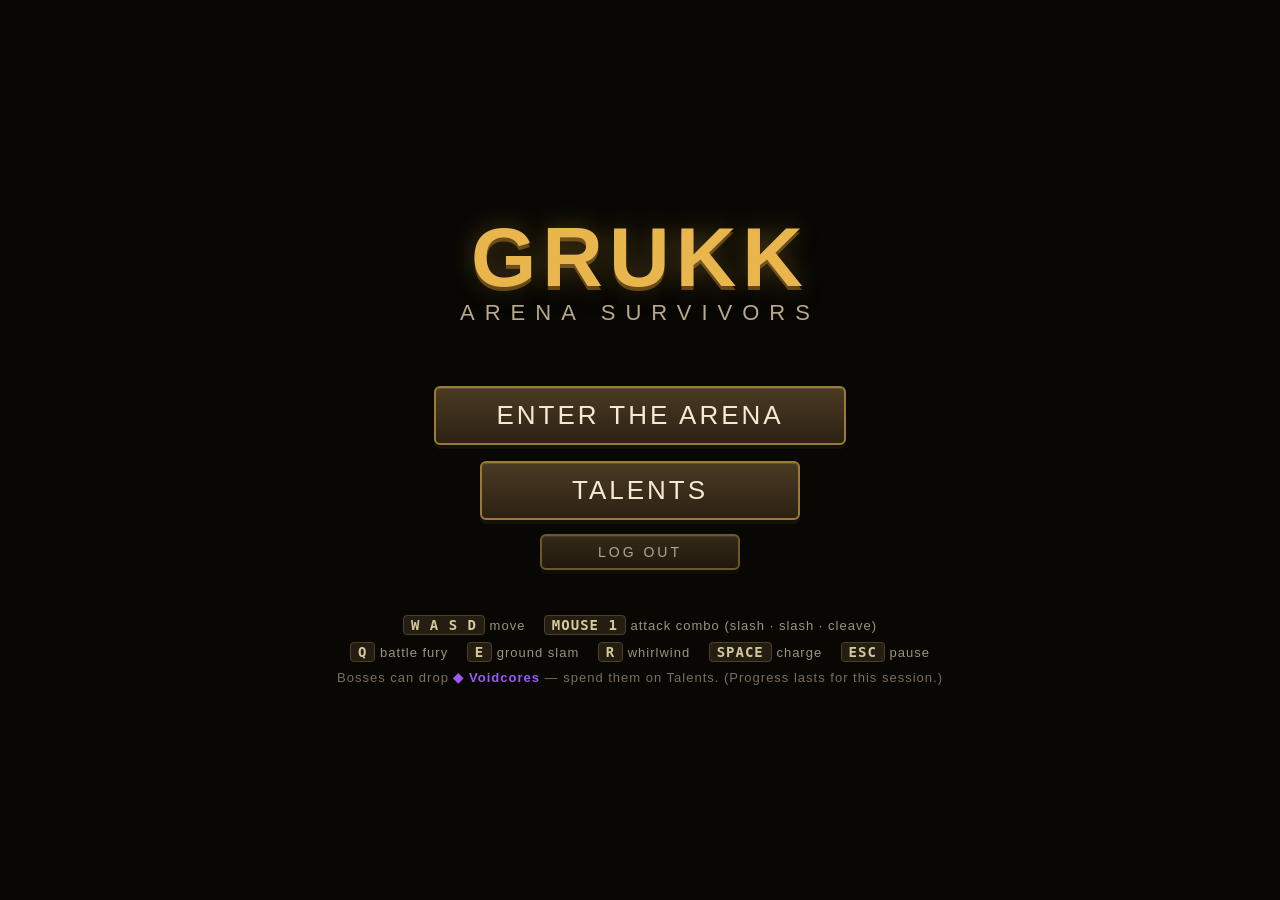
<file: index.html>
<!DOCTYPE html>
<html lang="en">
<head>
<meta charset="UTF-8">
<title>GRUKK — Arena Survivors</title>
<link rel="stylesheet" href="style.css?v=20260614-hpbar">
</head>
<body>
<canvas id="game"></canvas>

<div id="hud">
  <div id="topleft"><div id="wavebig"><span id="wavenum">WAVE 1</span><span id="wavetimer"></span></div><div class="sub" id="enemiesleft">ENEMIES 0</div><div class="sub" id="killcount">KILLS 0</div></div>
  <div id="bossbar"><div class="bname" id="bossname">VORGUL THE UNMAKER</div><div class="bar"><div class="fill" id="bossfill"></div></div></div>
  <div id="announce"></div>
  <div class="bars">
    <div id="lvltxt">LV 1</div>
    <div id="buffbar"></div>
    <div class="bar hp"><div class="fill" id="hpfill"></div><div class="txt" id="hptxt">100 / 100</div></div>
    <div class="bar xp"><div class="fill" id="xpfill"></div><div class="txt" id="xptxt"></div></div>
  </div>
  <div id="items"></div>
  <div id="statview"></div>
  <div id="abilities">
    <div class="ab ab-passive" id="abP" style="display:none">
      <svg viewBox="0 0 24 24" fill="none"><path d="M12 3c0 0-5 5-5 9a5 5 0 0010 0c0-4-5-9-5-9z" fill="#c840ff" stroke="#e8a0ff" stroke-width="1.2"/><path d="M12 10c0 0-2.5 2-2.5 4a2.5 2.5 0 005 0c0-2-2.5-4-2.5-4z" fill="#ff80ff"/></svg>
      <div class="pstack"></div>
      <div class="key">PSV</div>
    </div>
    <div class="ab" id="abQ"><svg viewBox="0 0 24 24" fill="none" stroke="#ff9a5c" stroke-width="2"><path d="M12 3v4M5 7l2.5 2.5M19 7l-2.5 2.5M12 9c-3 0-5 2.4-5 5.5C7 18 9 21 12 21s5-3 5-6.5C17 11.4 15 9 12 9z" fill="#ff6b35" stroke="#ffcf9a"/></svg><div class="cd"></div><div class="cdt"></div><div class="key">Q</div></div>
    <div class="ab" id="abE"><svg viewBox="0 0 24 24"><path d="M12 2L9 9H4l6 5-2.5 8L12 17l4.5 5L14 14l6-5h-5z" fill="#ffd75c" stroke="#fff0c0" stroke-width="1"/></svg><div class="cd"></div><div class="cdt"></div><div class="key">E</div></div>
    <div class="ab" id="abR"><svg viewBox="0 0 24 24" fill="none" stroke="#9adcff" stroke-width="2.2" stroke-linecap="round"><path d="M12 12m-8 0a8 8 0 1 1 16 0" /><path d="M20 12l2-3M20 12l-3-1.5"/><path d="M12 12m-4 0a4 4 0 1 0 8 0" stroke="#d8f1ff"/></svg><div class="cd"></div><div class="cdt"></div><div class="key">R</div></div>
    <div class="ab" id="abS"><svg viewBox="0 0 24 24" fill="none" stroke="#b8ffb0" stroke-width="2.4" stroke-linecap="round"><path d="M3 12h11M10 6l7 6-7 6" /><path d="M17 5l4 7-4 7" stroke="#e6ffe0"/></svg><div class="cd"></div><div class="cdt"></div><div class="key">SPACE</div></div>
  </div>
</div>

<div id="tooltip"></div>

<div id="devtools" aria-hidden="true">
  <div class="devtools-head">
    <div>
      <b>Dev Tools</b>
      <span>Admin cheats</span>
    </div>
    <button id="devClose" type="button">X</button>
  </div>
  <div class="devtools-row">
    <button id="devLevelUp" type="button">Level up</button>
    <button id="devFullHeal" type="button">Full heal</button>
  </div>
  <div class="devtools-row">
    <button id="devGodmode" type="button" class="toggle">Godmode: off</button>
    <button id="devClearMobs" type="button">Clear mobs</button>
  </div>
  <div class="devtools-row">
    <button id="devNextWave" type="button">Next wave</button>
  </div>
  <label class="devtools-slider">
    <span>Game speed <b id="devSpeedValue">1.0x</b></span>
    <input id="devSpeed" type="range" min="1" max="10" step="0.5" value="1">
  </label>
  <label class="devtools-slider">
    <span>Mob spawn rate <b id="devSpawnRateValue">1.0x</b></span>
    <input id="devSpawnRate" type="range" min="0.25" max="5" step="0.05" value="1">
  </label>
  <div class="devtools-hint">PageUp toggles this menu for admin.</div>
</div>

<div id="charselect" class="screen">
  <h2 class="charselect-title">CHOOSE YOUR CHAMPION</h2>
  <div id="charcards"></div>
  <div class="charselect-actions">
    <div class="btn" id="btnConfirmChar">CHOOSE MAP →</div>
    <div class="btn small" id="btnCharBack" style="opacity:0.65;margin-top:6px">BACK</div>
  </div>
</div>

<div id="mapselect" class="screen">
  <h2 class="mapselect-title">CHOOSE YOUR ARENA</h2>
  <div id="mapcards"></div>
  <div class="mapselect-actions">
    <div class="btn" id="btnMapStart">ENTER THE ARENA</div>
    <div class="btn small" id="btnMapBack" style="opacity:0.65;margin-top:6px">← BACK</div>
  </div>
</div>

<div id="loginscreen" class="screen show">
  <h1 class="title">GRUKK</h1>
  <div class="subtitle">ARENA SURVIVORS</div>
  <div class="login-box">
    <div class="login-tabs">
      <div class="ltab active" id="ltabLogin">LOGIN</div>
      <div class="ltab" id="ltabReg">REGISTER</div>
    </div>
    <div id="loginForm">
      <input type="text" id="loginUser" placeholder="Username" class="login-input" autocomplete="username">
      <input type="password" id="loginPass" placeholder="Password" class="login-input" autocomplete="current-password">
      <div class="btn" id="btnLogin">ENTER ARENA</div>
      <div class="login-err" id="loginErr"></div>
    </div>
    <div id="regForm" style="display:none">
      <input type="text" id="regUser" placeholder="Username" class="login-input" autocomplete="username">
      <input type="password" id="regPass" placeholder="Password" class="login-input" autocomplete="new-password">
      <div class="btn" id="btnReg">CREATE ACCOUNT</div>
      <div class="login-err" id="regErr"></div>
    </div>
  </div>
</div>

<div id="menu" class="screen">
  <h1 class="title">GRUKK</h1>
  <div class="subtitle">ARENA SURVIVORS</div>
  <div id="menuUser" style="font-family:Impact;font-size:20px;letter-spacing:3px;color:#e8b64c;text-shadow:0 0 12px rgba(232,182,76,.5);margin-bottom:14px"></div>
  <div class="btn" id="btnPlay">ENTER THE ARENA</div>
  <div class="btn" id="btnTalents">TALENTS</div>
  <div class="btn small" id="btnLogout" style="margin-top:6px;font-size:14px;opacity:0.7">LOG OUT</div>
  <div class="controls-box">
    <b>W A S D</b> move &nbsp;&nbsp; <b>MOUSE 1</b> attack combo (slash · slash · cleave)<br>
    <b>Q</b> battle fury &nbsp;&nbsp; <b>E</b> ground slam &nbsp;&nbsp; <b>R</b> whirlwind &nbsp;&nbsp; <b>SPACE</b> charge &nbsp;&nbsp; <b>ESC</b> pause<br>
    <span style="color:#7a6f5c">Bosses can drop <span class="voiddrop">◆ Voidcores</span> — spend them on Talents. (Progress lasts for this session.)</span>
  </div>
</div>

<div id="talents" class="screen">
  <div class="wrap">
    <h2>TALENTS</h2>
    <div class="cores" id="talentCores">◆ 0 VOIDCORES</div>
    <div class="hint">Defeat a boss: <b style="color:#cbb8ff">75%</b> chance to drop a Voidcore, then <b style="color:#cbb8ff">24%</b> chance for a second.</div>
    <div class="tgrid" id="tgrid"></div>
    <div class="talent-actions">
      <div class="btn small reset-talents" id="btnResetTalents">RESET TALENTS</div>
      <div class="talent-refund" id="talentRefund">Refund: 0 Voidcores</div>
    </div>
    <div class="btn small" id="btnTalentsBack">BACK</div>
  </div>
</div>

<div id="pause" class="screen">
  <h2>PAUSED</h2>
  <div id="pauseStats" class="run-stats-panel"></div>
  <div class="btn" id="btnResume">RESUME</div>
  <div class="btn" id="btnExit">EXIT TO MAIN MENU</div>
</div>

<div id="levelup" class="screen">
  <h2>LEVEL UP!</h2>
  <div style="color:#9d937e;letter-spacing:2px">CHOOSE A POWER</div>
  <div class="cardrow" id="cardrow"></div>
</div>

<div id="gameover" class="screen">
  <h2 style="color:#e8604c">YOU DIED</h2>
  <div class="stats" id="gostats"></div>
  <div id="gameoverRunStats" class="run-stats-panel"></div>
  <div class="btn" id="btnAgain">FIGHT AGAIN</div>
  <div class="btn" id="btnGoMenu">MAIN MENU</div>
</div>

<div id="victory" class="screen">
  <h2>ARENA CLEARED</h2>
  <div class="stats" id="vstats"></div>
  <div id="victoryRunStats" class="run-stats-panel"></div>
  <div class="btn" id="btnVictoryAgain">FIGHT AGAIN</div>
  <div class="btn" id="btnVictoryMenu">MAIN MENU</div>
</div>

<script defer src="src/maps.js"></script>
<script defer src="src/skeleton.js"></script>
<script defer src="src/stickman.js?v=20260614-onepunch"></script>
<script defer src="src/characters.js?v=20260614-boneshield-projectile"></script>
<script defer src="src/warlock.js?v=20260614-boneshield-projectile"></script>
<script defer src="src/events.js"></script>
<script defer src="src/main.js?v=20260614-fix2"></script>
<script defer src="src/run-logger.js"></script>
<script defer src="src/upgrades.js?v=20260614-boneshield-projectile"></script>
<script defer src="src/waves.js"></script>
<script defer src="src/enemies.js"></script>
<script defer src="src/player.js"></script>
<script defer src="src/rendering-arena.js"></script>
<script defer src="src/rendering.js?v=20260614-hpbar"></script>
<script defer src="src/auth.js"></script>
</body>
</html>
</file>
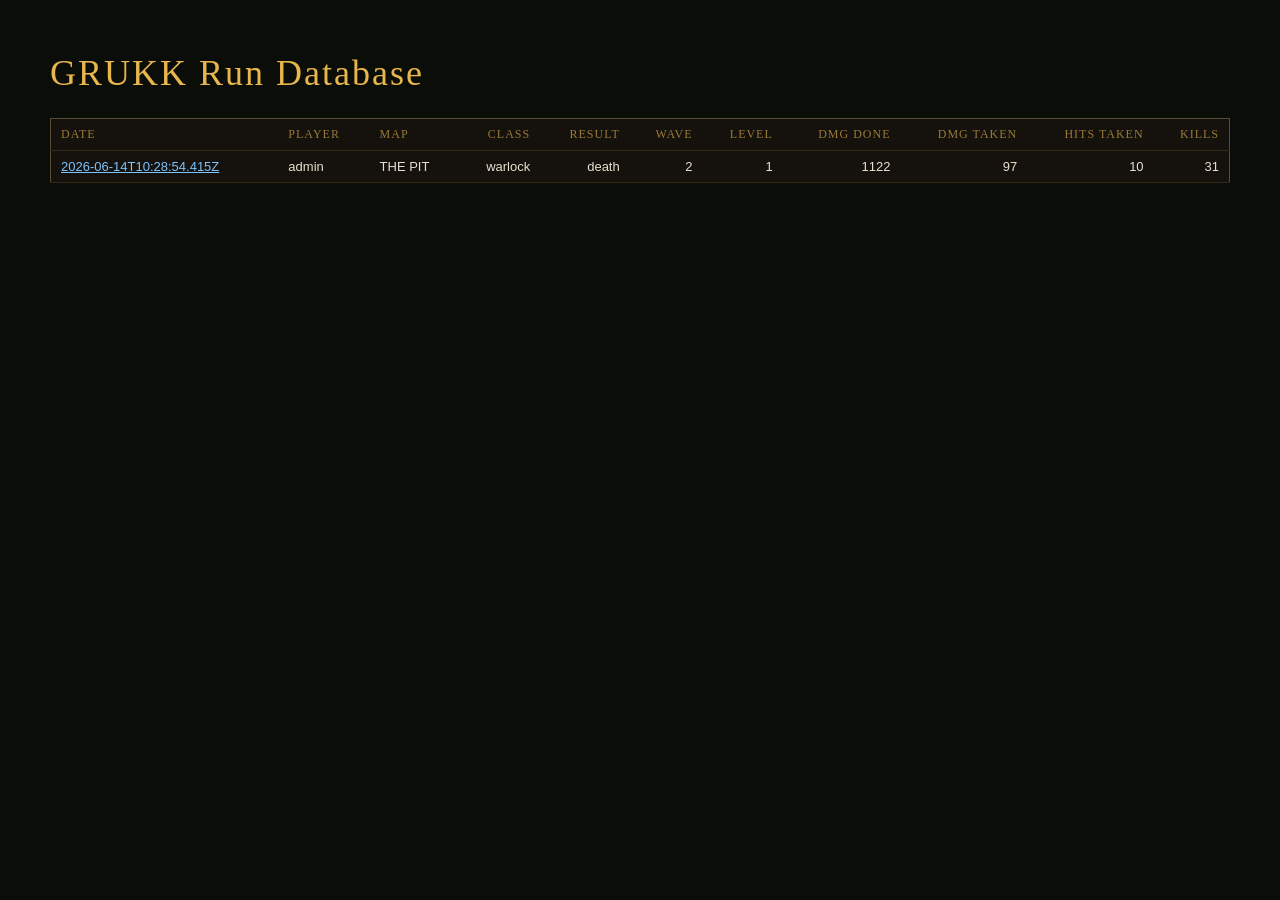
<file: run-database/index.html>
<!doctype html><html><head><meta charset="utf-8"><title>GRUKK Run Database</title><style>
body{margin:0;background:#0b0d08;color:#e8e0d0;font-family:Verdana,Arial,sans-serif}main{max-width:1180px;margin:0 auto;padding:28px}h1{font:36px Impact,Arial Black;color:#e8b64c;letter-spacing:2px}table{width:100%;border-collapse:collapse;background:#15110c;border:1px solid #5a4d33}th,td{padding:8px 10px;border-bottom:1px solid #342919;text-align:right;font-size:13px}th:first-child,td:first-child,th:nth-child(2),td:nth-child(2),th:nth-child(3),td:nth-child(3){text-align:left}th{color:#9a7a36;text-transform:uppercase;font:12px Impact,Arial Black;letter-spacing:1px}a{color:#7cc4ff}</style></head><body><main><h1>GRUKK Run Database</h1><table><thead><tr><th>Date</th><th>Player</th><th>Map</th><th>Class</th><th>Result</th><th>Wave</th><th>Level</th><th>Dmg Done</th><th>Dmg Taken</th><th>Hits Taken</th><th>Kills</th></tr></thead><tbody><tr><td><a href="admin/pit/2026-06-14_10-28-54_wave-2_death/overview.html">2026-06-14T10:28:54.415Z</a></td><td>admin</td><td>THE PIT</td><td>warlock</td><td>death</td><td>2</td><td>1</td><td>1122</td><td>97</td><td>10</td><td>31</td></tr></tbody></table></main></body></html>
</file>
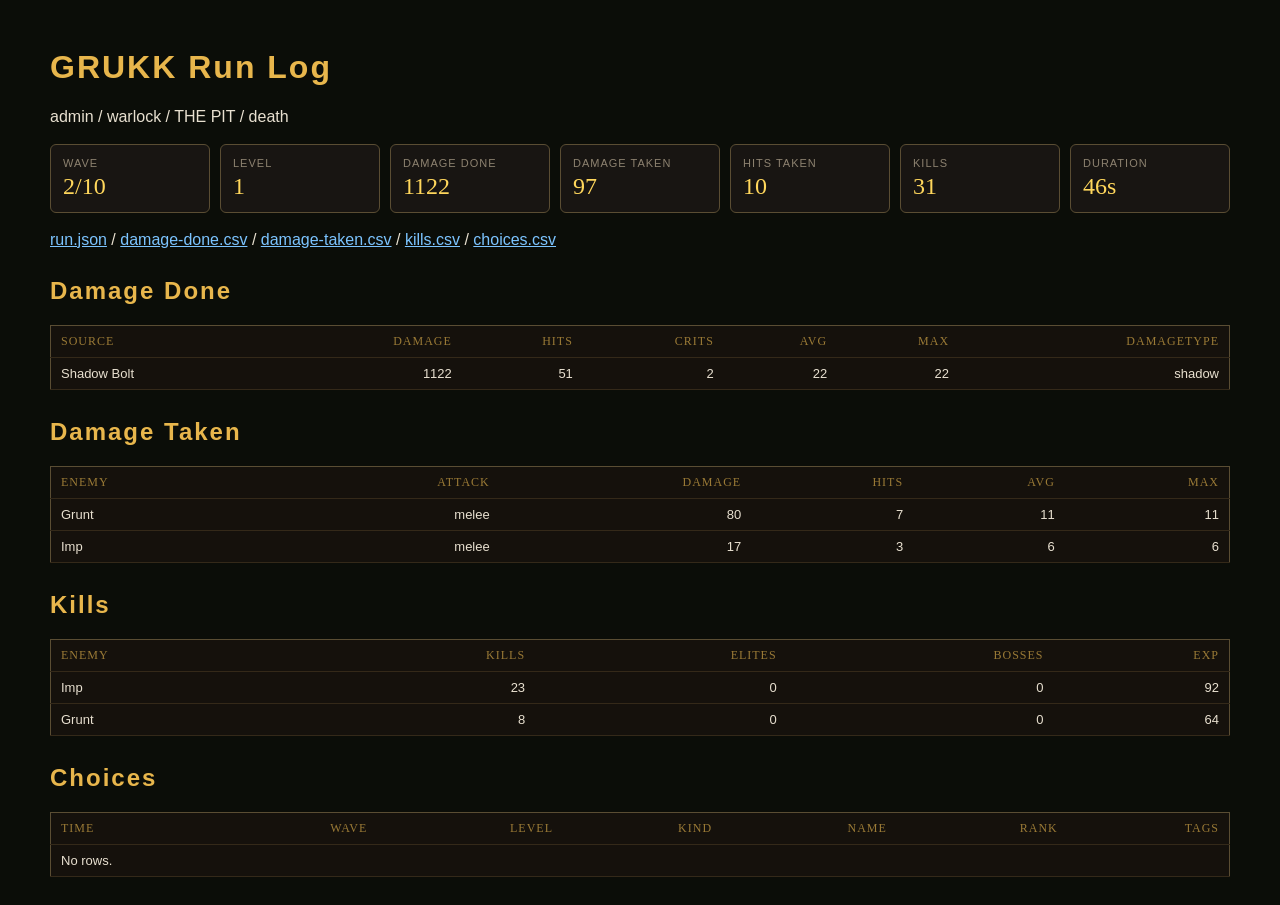
<file: run-database/admin/pit/2026-06-14_10-28-54_wave-2_death/overview.html>
<!doctype html>
<html lang="en">
<head>
<meta charset="utf-8">
<title>GRUKK Run 2026-06-14T10-28-08-596Z-ds1pp9</title>
<style>
body{margin:0;background:#0b0d08;color:#e8e0d0;font-family:Verdana,Arial,sans-serif}
main{max-width:1180px;margin:0 auto;padding:28px}
h1,h2{font-family:Impact,Arial Black,sans-serif;letter-spacing:2px;color:#e8b64c}
.kpis{display:grid;grid-template-columns:repeat(7,1fr);gap:10px;margin:18px 0}
.kpis div{background:#181512;border:1px solid #5a4d33;border-radius:6px;padding:12px}
.kpis span{display:block;color:#8d8270;font-size:11px;text-transform:uppercase;letter-spacing:1px}
.kpis b{display:block;color:#ffd75c;font:24px Impact,Arial Black;margin-top:4px}
section{margin-top:28px}
table{width:100%;border-collapse:collapse;background:#15110c;border:1px solid #5a4d33}
th,td{padding:8px 10px;border-bottom:1px solid #342919;text-align:right;font-size:13px}
th:first-child,td:first-child{text-align:left}
th{color:#9a7a36;text-transform:uppercase;font:12px Impact,Arial Black;letter-spacing:1px}
a{color:#7cc4ff}
@media(max-width:900px){.kpis{grid-template-columns:repeat(2,1fr)}}
</style>
</head>
<body>
<main>
<h1>GRUKK Run Log</h1>
<p>admin / warlock / THE PIT / death</p>
<div class="kpis">
<div><span>Wave</span><b>2/10</b></div>
<div><span>Level</span><b>1</b></div>
<div><span>Damage Done</span><b>1122</b></div>
<div><span>Damage Taken</span><b>97</b></div>
<div><span>Hits Taken</span><b>10</b></div>
<div><span>Kills</span><b>31</b></div>
<div><span>Duration</span><b>46s</b></div>
</div>
<p><a href="run.json">run.json</a> / <a href="damage-done.csv">damage-done.csv</a> / <a href="damage-taken.csv">damage-taken.csv</a> / <a href="kills.csv">kills.csv</a> / <a href="choices.csv">choices.csv</a></p>
<section><h2>Damage Done</h2><table><thead><tr><th>source</th><th>damage</th><th>hits</th><th>crits</th><th>avg</th><th>max</th><th>damageType</th></tr></thead><tbody><tr><td>Shadow Bolt</td><td>1122</td><td>51</td><td>2</td><td>22</td><td>22</td><td>shadow</td></tr></tbody></table></section>
<section><h2>Damage Taken</h2><table><thead><tr><th>enemy</th><th>attack</th><th>damage</th><th>hits</th><th>avg</th><th>max</th></tr></thead><tbody><tr><td>Grunt</td><td>melee</td><td>80</td><td>7</td><td>11</td><td>11</td></tr><tr><td>Imp</td><td>melee</td><td>17</td><td>3</td><td>6</td><td>6</td></tr></tbody></table></section>
<section><h2>Kills</h2><table><thead><tr><th>enemy</th><th>kills</th><th>elites</th><th>bosses</th><th>exp</th></tr></thead><tbody><tr><td>Imp</td><td>23</td><td>0</td><td>0</td><td>92</td></tr><tr><td>Grunt</td><td>8</td><td>0</td><td>0</td><td>64</td></tr></tbody></table></section>
<section><h2>Choices</h2><table><thead><tr><th>time</th><th>wave</th><th>level</th><th>kind</th><th>name</th><th>rank</th><th>tags</th></tr></thead><tbody><tr><td colspan="7">No rows.</td></tr></tbody></table></section>
</main>
</body>
</html>
</file>
<file: style.css>
:root{
    --gold:#e8b64c; --gold-dim:#9a7a36; --blood:#c0392b; --void:#9b59f5;
    --stone:#2a2724; --panel:#181512ee; --exp:#5ab4ff;
  }
  *{margin:0;padding:0;box-sizing:border-box;user-select:none;-webkit-user-select:none}
  html,body{width:100%;height:100%;overflow:hidden;background:#0b0d08;font-family:Verdana,Geneva,sans-serif;color:#e8e0d0}
  canvas{display:block;position:absolute;inset:0;cursor:crosshair}
  .screen{position:absolute;inset:0;display:none;align-items:center;justify-content:center;flex-direction:column;z-index:20;background:rgba(8,7,5,.78);backdrop-filter:blur(3px)}
  .screen.show{display:flex}
  h1.title{font-family:Impact,'Arial Black',sans-serif;font-size:84px;letter-spacing:6px;color:var(--gold);
    text-shadow:0 0 24px rgba(232,182,76,.35), 0 4px 0 #5a3f15, 0 8px 18px #000}
  .subtitle{font-family:Impact,'Arial Black',sans-serif;font-size:22px;letter-spacing:10px;color:#b8a98a;margin-top:-6px;margin-bottom:38px}
  .btn{font-family:Impact,'Arial Black',sans-serif;font-size:26px;letter-spacing:3px;color:#f4ead2;background:linear-gradient(#4a3a22,#2c2113);
    border:2px solid var(--gold-dim);border-radius:6px;padding:12px 60px;margin:8px;cursor:pointer;min-width:320px;text-align:center;
    box-shadow:0 4px 0 #14100a, inset 0 1px 0 rgba(255,255,255,.12);transition:transform .06s, box-shadow .06s, border-color .15s}
  .btn:hover{border-color:var(--gold);color:#fff;transform:translateY(-2px);box-shadow:0 6px 0 #14100a, 0 0 18px rgba(232,182,76,.25)}
  .btn:active{transform:translateY(2px);box-shadow:0 1px 0 #14100a}
  .btn.small{font-size:18px;padding:8px 30px;min-width:200px}
  /* ---------- Login screen ---------- */
  .login-box{background:linear-gradient(#1e1810,#130f0a);border:2px solid var(--gold-dim);border-radius:10px;padding:28px 32px;min-width:340px;margin-top:4px}
  .login-tabs{display:flex;gap:0;margin-bottom:22px;border-bottom:2px solid #3a2f1e}
  .ltab{font-family:Impact,'Arial Black';font-size:16px;letter-spacing:3px;color:#7a6f5c;padding:8px 28px;cursor:pointer;transition:color .15s,border-bottom .15s;border-bottom:3px solid transparent;margin-bottom:-2px}
  .ltab:hover{color:#c8b88a}
  .ltab.active{color:var(--gold);border-bottom:3px solid var(--gold)}
  .login-input{width:100%;background:#0e0c09;border:1px solid #4a3f28;border-radius:5px;color:#e8e0d0;font-family:Verdana,sans-serif;font-size:15px;padding:10px 14px;margin-bottom:12px;outline:none;transition:border-color .15s}
  .login-input:focus{border-color:var(--gold)}
  .login-input::placeholder{color:#5a5040}
  .login-err{min-height:20px;font-size:13px;color:#e85c4a;text-align:center;margin-top:6px;letter-spacing:1px}
  /* ---------- / Login screen ---------- */
  .controls-box{margin-top:34px;color:#9d937e;font-size:13px;line-height:1.9;text-align:center;letter-spacing:1px}
  .controls-box b{color:#d8c89c;font-family:monospace;font-size:14px;background:#241d12;border:1px solid #4d3f24;border-radius:4px;padding:1px 7px}
  /* ---------- HUD ---------- */
  #hud{position:absolute;inset:0;pointer-events:none;display:none;z-index:10}
  #hud.show{display:block}
  .bars{position:absolute;left:50%;transform:translateX(-50%);bottom:118px;width:400px}
  .bar{position:relative;height:20px;border:2px solid #0e0c08;border-radius:4px;background:#1b1712;overflow:hidden;box-shadow:0 2px 8px #000a, inset 0 0 8px #000}
  .bar+.bar{margin-top:5px;height:10px}
  .bar .fill{position:absolute;left:0;top:0;bottom:0;width:100%;transform-origin:left;background:linear-gradient(#ff8aaa,#d94870);transition:width .12s}
  .bar.hp .fill{background:linear-gradient(#ff5a4d,#c72d25)}
  #hpfill{background:linear-gradient(#ff5a4d,#c72d25)}
  .bar.xp .fill{background:linear-gradient(#7cc4ff,#2f7fd6)}
  .bar .txt{position:absolute;inset:0;text-align:center;font-size:11px;line-height:18px;font-weight:bold;color:#fff;text-shadow:0 1px 2px #000}
  .bar.xp .txt{font-size:7px;line-height:9px}
  #devtools{position:absolute;right:18px;top:88px;width:292px;display:none;z-index:55;padding:12px;background:rgba(9,10,10,.92);border:1px solid rgba(124,196,255,.55);border-radius:7px;box-shadow:0 18px 34px #000d,inset 0 1px 0 rgba(255,255,255,.06);backdrop-filter:blur(7px)}
  #devtools.show{display:block}
  .devtools-head{display:flex;align-items:flex-start;justify-content:space-between;gap:10px;margin-bottom:10px;border-bottom:1px solid rgba(124,196,255,.22);padding-bottom:8px}
  .devtools-head b{display:block;font-family:'Trebuchet MS',Verdana,sans-serif;font-size:16px;font-weight:900;letter-spacing:1px;text-transform:uppercase;color:#9adcff;text-shadow:0 0 12px rgba(124,196,255,.25)}
  .devtools-head span{display:block;margin-top:2px;font-size:10px;letter-spacing:2px;text-transform:uppercase;color:#8d8270}
  #devClose{width:28px;height:26px;border:1px solid rgba(124,196,255,.45);border-radius:5px;background:rgba(47,111,158,.14);color:#9adcff;font-family:Impact,'Arial Black';font-size:14px;cursor:pointer}
  .devtools-row{display:grid;grid-template-columns:1fr 1fr;gap:7px;margin-bottom:7px}
  .devtools-row:has(button:only-child){grid-template-columns:1fr}
  #devtools button:not(#devClose){border:1px solid rgba(232,182,76,.42);border-radius:5px;background:linear-gradient(#322715,#17120b);color:#f4ead2;font-family:'Trebuchet MS',Verdana,sans-serif;font-weight:900;font-size:12px;letter-spacing:.4px;text-transform:uppercase;padding:8px 9px;cursor:pointer;box-shadow:inset 0 1px 0 rgba(255,255,255,.08)}
  #devtools button:not(#devClose):hover{border-color:var(--gold);color:#fff}
  #devtools button.toggle.on{border-color:#5ee06a;color:#b8ffb0;background:linear-gradient(#1f3a20,#111c10)}
  .devtools-slider{display:block;margin-top:10px;padding-top:9px;border-top:1px solid rgba(107,90,53,.35);font-size:11px;letter-spacing:1px;text-transform:uppercase;color:#8d8270}
  .devtools-slider span{display:flex;justify-content:space-between;align-items:center;margin-bottom:7px}
  .devtools-slider b{font-family:'Trebuchet MS',Verdana,sans-serif;color:#ffd75c;font-size:13px}
  #devSpeed{width:100%;accent-color:#9adcff}
  .devtools-hint{margin-top:9px;font-size:10px;color:#6f6658;letter-spacing:1px;text-align:center}
  #abilities{position:absolute;left:50%;transform:translateX(-50%);bottom:30px;display:flex;gap:10px}
  .ab{position:relative;width:66px;height:66px;border:2px solid #6b5a35;border-radius:8px;background:radial-gradient(circle at 50% 35%,#3d3322,#1c160d);
    box-shadow:0 4px 10px #000c, inset 0 0 12px #0008;display:flex;align-items:center;justify-content:center}
  .ab svg{width:42px;height:42px}
  .ab .cd{position:absolute;left:0;right:0;bottom:0;background:rgba(0,0,0,.78);height:0%;border-radius:0 0 6px 6px}
  .ab .cdt{position:absolute;inset:0;display:flex;align-items:center;justify-content:center;font-family:Impact;font-size:22px;color:#fff;text-shadow:0 2px 3px #000}
  .ab .key{position:absolute;bottom:-9px;left:50%;transform:translateX(-50%);font-family:monospace;font-weight:bold;font-size:11px;color:#e8d8a8;
    background:#241d10;border:1px solid #6b5a35;border-radius:4px;padding:0 7px;line-height:15px}
  .ab.ready{border-color:var(--gold);box-shadow:0 4px 10px #000c, 0 0 14px rgba(232,182,76,.35), inset 0 0 12px #0008}
  .ab{pointer-events:auto}
  .ab.warlock-ab{border-color:#67307f;background:radial-gradient(circle at 50% 35%,#2b1333,#130918);box-shadow:0 4px 10px #000c,inset 0 0 13px #0009}
  .ab.warlock-ab.ready{border-color:#c840ff;box-shadow:0 4px 10px #000c,0 0 15px rgba(200,64,255,.42),inset 0 0 12px #0009}
  .ab .wl-ico{width:44px;height:44px;filter:drop-shadow(0 0 7px rgba(200,64,255,.42))}
  /* Passive ability slot (smaller, purple) */
  .ab-passive{width:50px;height:50px;border-color:#6b3a8a;align-self:flex-end;margin-bottom:2px}
  .ab-passive svg{width:28px;height:28px}
  .ab-passive:hover{border-color:#c840ff;box-shadow:0 4px 10px #000c,0 0 14px rgba(200,64,255,.4)}
  .ab-passive .pstack{position:absolute;top:3px;right:4px;font-family:Impact,'Arial Black';font-size:12px;color:#e8a0ff;text-shadow:0 1px 3px #000;min-width:14px;text-align:right}
  /* Buff bar above HP */
  #buffbar{display:flex;gap:5px;align-items:center;justify-content:center;min-height:28px;margin-bottom:3px}
  .buff-ic{position:relative;width:26px;height:26px;border-radius:50%;border:2px solid #c840ff;background:rgba(0,0,0,.65);display:flex;align-items:center;justify-content:center;font-size:12px;cursor:default;transition:box-shadow .2s}
  .buff-ic .bcnt{position:absolute;bottom:-7px;left:50%;transform:translateX(-50%);font-family:Impact;font-size:9px;color:#e8a0ff;background:rgba(0,0,0,.85);border-radius:3px;padding:0 3px;line-height:12px;white-space:nowrap}
  .buff-ic.maxed{border-color:#ff80ff;box-shadow:0 0 10px rgba(255,128,255,.65)}
  /* ---------- Items ---------- */
  #items{position:absolute;left:26px;bottom:58px;display:flex;gap:9px}
  .islot{position:relative;width:48px;height:48px;border:2px dashed #5a4d33;border-radius:8px;background:rgba(20,16,10,.55);
    display:flex;align-items:center;justify-content:center;pointer-events:auto}
  .islot.filled{border-style:solid;border-color:#7a5fb0;background:radial-gradient(circle at 50% 32%,#2c2342,#150f22);
    box-shadow:0 0 14px rgba(155,89,245,.4), inset 0 0 10px #0009}
  .islot svg{width:30px;height:30px}
  .islot .empty{font-family:Impact,'Arial Black';font-size:24px;color:#5a4d33;text-shadow:0 1px 2px #000}
  .islot .ilv{position:absolute;bottom:-8px;left:50%;transform:translateX(-50%);display:flex;gap:3px}
  .islot .ilv i{width:7px;height:7px;border-radius:50%;background:#332a4a;border:1px solid #120d1d}
  .islot .ilv i.on{background:#b98aff;box-shadow:0 0 6px #b98aff}
  #tooltip{position:absolute;display:none;z-index:60;max-width:360px;background:#15110cf5;border:1px solid #6b5a35;border-radius:8px;
    padding:11px 13px;pointer-events:none;box-shadow:0 10px 26px #000d}
  #tooltip .tnm{font-family:Impact,'Arial Black';font-size:16px;letter-spacing:1px;color:#f0e2bb;margin-bottom:5px}
  #tooltip .tlv{display:inline-block;font-size:10px;letter-spacing:1px;color:#b98aff;margin-left:6px}
  #tooltip .tds{font-size:12px;color:#b3a78c;line-height:1.55}
  #tooltip .tcur{font-size:12px;color:#d8c89c;line-height:1.5;margin-top:7px}
  #tooltip .tnext{font-size:12px;color:#cabfa4;line-height:1.5;margin-top:5px}
  #tooltip .tsc{font-size:11px;margin-top:8px;line-height:1.7;color:#7d7260}
  #tooltip .tsy{font-size:11px;margin-top:8px;line-height:1.55;color:#9d937e;border-top:1px solid rgba(107,90,53,.35);padding-top:7px}
  #tooltip .tlabel{display:block;font-family:Impact,'Arial Black';font-size:9px;letter-spacing:2px;color:#7f735d;text-transform:uppercase;margin-bottom:2px}
  #tooltip .ttags{display:flex;flex-wrap:wrap;gap:4px;margin-top:8px}
  #tooltip .tag{font-family:monospace;font-size:9px;line-height:14px;color:#9adcff;border:1px solid rgba(154,220,255,.28);border-radius:4px;padding:0 5px;background:rgba(40,80,110,.16)}
  .card.item{border-color:#7a5fb0;background:linear-gradient(#2c2342,#171024)}
  .card.item:hover{border-color:#b98aff;box-shadow:0 0 26px rgba(155,89,245,.45),0 10px 24px #000}
  .card .badge{display:inline-block;font-size:10px;letter-spacing:2px;font-weight:bold;color:#b98aff;border:1px solid #7a5fb0;border-radius:4px;padding:2px 8px;margin-bottom:9px}
  .card .item-art{height:62px;margin:0 auto 10px;display:flex;align-items:center;justify-content:center;filter:drop-shadow(0 0 12px rgba(185,138,255,.55))}
  .card .item-art svg{width:58px;height:58px}
  .card .sc{font-size:11px;color:#8fe6ff;line-height:1.45;margin-top:10px}
  #statview{position:absolute;left:26px;bottom:8px;display:flex;gap:6px;align-items:flex-end;text-align:center}
  .statbox{width:46px;height:38px;border:2px solid #5a4d33;border-radius:8px;background:rgba(20,16,10,.62);
    box-shadow:0 4px 10px #000b,inset 0 0 10px #0009;display:flex;flex-direction:column;align-items:center;justify-content:center}
  .statbox .sk{font-family:Impact,'Arial Black';font-size:10px;letter-spacing:1px;color:#8d8270;line-height:1}
  .statbox .sv{font-family:Impact,'Arial Black';font-size:13px;letter-spacing:1px;text-shadow:0 1px 3px #000;margin-top:4px;line-height:1}
  #topleft{position:absolute;top:18px;left:22px;font-family:Impact,'Arial Black';letter-spacing:2px}
  #wavebig{font-size:34px;color:var(--gold);text-shadow:0 2px 0 #4a3415,0 4px 10px #000}
  #wavetimer{font-size:13px;font-family:Verdana,sans-serif;font-weight:bold;letter-spacing:1px;color:#bcae8d;margin-left:10px;vertical-align:middle;text-shadow:none;opacity:0.85}
  #topleft .sub{font-size:14px;color:#bcae8d;letter-spacing:3px;margin-top:2px;font-family:Verdana;font-weight:bold}
  #lvltxt{font-family:Impact,'Arial Black';font-size:14px;letter-spacing:2px;color:#7cc4ff;text-shadow:0 1px 0 #173a5c,0 2px 6px #000;text-align:center;margin-bottom:3px}
  #announce{position:absolute;top:22%;left:0;right:0;text-align:center;font-family:Impact,'Arial Black';font-size:54px;letter-spacing:8px;
    color:var(--gold);text-shadow:0 0 30px rgba(232,182,76,.4),0 4px 0 #4a3415,0 8px 18px #000;opacity:0;transition:opacity .4s;pointer-events:none}
  #bossbar{position:absolute;top:70px;left:50%;transform:translateX(-50%);width:520px;display:none}
  #bossbar .bname{text-align:center;font-family:Impact;font-size:18px;letter-spacing:4px;color:#ff3030;text-shadow:0 2px 8px #800,0 0 18px #f00;margin-bottom:4px}
  #bossbar .bname::before{content:'💀 '}
  #bossbar .bname::after{content:' 💀'}
  #bossbar .bar .fill{background:linear-gradient(#cc0000,#800000)}
  /* ---------- Level up ---------- */
  @keyframes cardSlideIn {
    from { transform: translateY(44px) scale(0.97); opacity: 0; }
    to   { transform: translateY(0)    scale(1);    opacity: 1; }
  }
  .cardrow.animating .card {
    animation: cardSlideIn 0.42s cubic-bezier(0.22,1,0.36,1) both;
  }
  .cardrow.animating .card:nth-child(2){ animation-delay: 0.06s; }
  .cardrow.animating .card:nth-child(3){ animation-delay: 0.12s; }
  .cardrow.locked { pointer-events: none; opacity: 0.88; }
  #levelup h2, #talents h2, #pause h2, #gameover h2, #victory h2{font-family:Impact,'Arial Black';font-size:46px;letter-spacing:5px;color:var(--gold);margin-bottom:6px;text-shadow:0 3px 0 #4a3415,0 6px 14px #000}
  #pause,#gameover,#victory{justify-content:center;align-items:center;padding:0;overflow:hidden}
  #pause h2,#gameover h2,#victory h2{position:absolute;top:28px;left:50%;transform:translateX(-50%);margin:0}
  #pause .btn,#gameover .btn,#victory .btn{position:relative;left:auto;bottom:auto;margin:8px;min-width:320px;padding-left:60px;padding-right:60px}
  #gameover .stats,#victory .stats{position:relative;left:auto;bottom:auto;width:auto;text-align:center;margin:18px 0 8px}
  .run-stats-panel{position:absolute;left:32px;bottom:128px;width:min(760px,calc(100vw - 64px));max-height:min(56vh,520px);overflow:auto;margin:0;background:rgba(9,10,10,.88);border:1px solid rgba(232,182,76,.42);border-radius:7px;padding:14px 16px;box-shadow:0 18px 36px #000c,inset 0 1px 0 rgba(255,255,255,.05);backdrop-filter:blur(7px)}
  .run-stats-panel::-webkit-scrollbar{width:8px;height:8px}
  .run-stats-panel::-webkit-scrollbar-thumb{background:#5a4d33;border-radius:6px}
  .runlog-empty{font-size:13px;color:#8d8270;text-align:center;padding:16px}
  .runlog-head{display:flex;justify-content:space-between;align-items:center;gap:12px;margin-bottom:12px;border-bottom:1px solid rgba(107,90,53,.36);padding-bottom:10px;cursor:move;user-select:none}
  .runlog-head b{display:block;font-family:Impact,'Arial Black';font-size:20px;letter-spacing:2px;color:#f0e2bb}
  .runlog-head .runlog-title{font-family:'Trebuchet MS',Verdana,sans-serif;font-size:18px;font-weight:900;letter-spacing:.8px;text-transform:uppercase;color:#9adcff;text-shadow:0 0 12px rgba(124,196,255,.28)}
  .runlog-head span{display:block;font-size:10px;letter-spacing:2px;text-transform:uppercase;color:#8d8270;margin-top:2px}
  .runlog-pill{font-family:Impact,'Arial Black';font-size:13px;letter-spacing:2px;color:#9adcff;border:1px solid rgba(124,196,255,.55);border-radius:5px;background:rgba(47,111,158,.14);padding:6px 9px;white-space:nowrap}
  .runlog-kpis{display:grid;grid-template-columns:repeat(5,1fr);gap:7px;margin-bottom:12px}
  .runlog-kpis div{background:rgba(255,255,255,.03);border:1px solid rgba(107,90,53,.42);border-radius:6px;padding:7px 8px}
  .runlog-kpis span{display:block;font-family:Impact,'Arial Black';font-size:9px;letter-spacing:1.6px;text-transform:uppercase;color:#7f735d}
  .runlog-kpis b{display:block;font-family:'Trebuchet MS',Verdana,sans-serif;font-size:18px;font-weight:900;letter-spacing:.7px;color:#ffd75c;margin-top:2px}
  .runlog-grid{display:grid;grid-template-columns:1fr 1fr;gap:11px}
  .runlog-grid section{min-width:0}
  .runlog-grid section.wide{grid-column:1 / -1}
  .runlog-grid h3{font-family:'Trebuchet MS',Verdana,sans-serif;font-size:15px;font-weight:900;letter-spacing:.7px;text-transform:uppercase;color:#ffd75c;margin:0 0 7px;text-shadow:0 0 12px rgba(255,215,92,.22)}
  .runlog-grid table,.tiptable{width:100%;border-collapse:collapse;font-size:11px}
  .runlog-grid th,.runlog-grid td,.tiptable th,.tiptable td{border-bottom:1px solid rgba(107,90,53,.24);padding:5px 6px;text-align:right;color:#cabfa4;white-space:nowrap}
  .runlog-grid th:first-child,.runlog-grid td:first-child,.tiptable th:first-child,.tiptable td:first-child{text-align:left}
  .runlog-grid th,.tiptable th{font-family:Impact,'Arial Black';font-size:10px;letter-spacing:1px;color:#7f735d;text-transform:uppercase}
  .run-tip{cursor:help}
  .run-tip:hover{background:rgba(232,182,76,.08)}
  .run-mob-icon{display:inline-flex;width:22px;height:22px;border-radius:50%;align-items:center;justify-content:center;margin-right:7px;vertical-align:middle;background:radial-gradient(circle at 35% 30%,#f1d8a4,var(--mob));border:1px solid rgba(255,255,255,.18);font-family:Impact,'Arial Black';font-size:11px;color:#120d08;text-shadow:0 1px 0 rgba(255,255,255,.28);box-shadow:0 0 10px color-mix(in srgb,var(--mob),transparent 55%)}
  .run-source-cell{display:inline-flex;align-items:center;gap:7px;min-width:0;vertical-align:middle}
  .run-source-cell>span:last-child{overflow:hidden;text-overflow:ellipsis}
  .run-source-icon{display:inline-flex;width:22px;height:22px;border-radius:6px;align-items:center;justify-content:center;flex:0 0 22px;vertical-align:middle;background:radial-gradient(circle at 35% 28%,rgba(255,255,255,.22),rgba(255,255,255,.03) 38%,rgba(0,0,0,.45)),linear-gradient(145deg,color-mix(in srgb,var(--src),#fff 12%),color-mix(in srgb,var(--src),#000 68%));border:1px solid color-mix(in srgb,var(--src),#fff 22%);box-shadow:0 0 10px color-mix(in srgb,var(--src),transparent 58%),inset 0 0 8px #0008}
  .run-source-icon svg{display:block;width:18px;height:18px;filter:drop-shadow(0 1px 2px #000c)}
  .run-source-icon.item svg{width:20px;height:20px}
  .run-source-letter{font-family:Impact,'Arial Black';font-size:12px;letter-spacing:.5px;color:#f4ead2;text-shadow:0 1px 2px #000}
  @media (max-width:760px){
    .runlog-kpis{grid-template-columns:repeat(2,1fr)}
    .runlog-grid{grid-template-columns:1fr}
    .runlog-grid section.wide{grid-column:auto}
    .run-stats-panel{left:16px;bottom:128px;width:calc(100vw - 32px);max-height:52vh}
    #gameover .stats,#victory .stats{left:16px;bottom:calc(128px + 52vh + 10px);width:calc(100vw - 32px)}
    #pause .btn,#gameover .btn,#victory .btn{min-width:220px;font-size:18px;padding:8px 30px}
  }
  .cardrow{display:flex;gap:18px;margin-top:30px;flex-wrap:wrap;justify-content:center}
  .card{position:relative;width:230px;min-height:240px;background:linear-gradient(#332919,#1d160c);border:2px solid #6b5a35;border-radius:10px;padding:22px 18px;
    cursor:pointer;text-align:center;transition:transform .1s,border-color .15s,box-shadow .15s;pointer-events:auto}
  .card .stack{position:absolute;top:10px;left:10px;min-width:40px;height:24px;border:2px solid var(--gold);border-radius:5px;
    background:#18110a;color:#ffe29a;font-family:Impact,'Arial Black';font-size:14px;line-height:20px;text-align:center;padding:0 5px;
    box-shadow:0 0 12px rgba(232,182,76,.35), inset 0 0 8px #000}
  .card:hover{transform:translateY(-6px) scale(1.03);border-color:var(--gold);box-shadow:0 0 26px rgba(232,182,76,.3),0 10px 24px #000}
  .card.rarity-blue{border-color:#2f6f9e;background:linear-gradient(#1d2b34,#111820)}
  .card.rarity-yellow{border-color:#a8872f;background:linear-gradient(#342b16,#1b160c)}
  .card.rarity-purple{border-color:#7a4fd0;background:linear-gradient(#2a1d3d,#151022)}
  .card.rarity-blue:hover{border-color:#7cc4ff;box-shadow:0 0 26px rgba(90,180,255,.32),0 10px 24px #000}
  .card.rarity-yellow:hover{border-color:#ffd75c;box-shadow:0 0 28px rgba(255,215,92,.36),0 10px 24px #000}
  .card.rarity-purple:hover{border-color:#c840ff;box-shadow:0 0 30px rgba(200,64,255,.42),0 10px 24px #000}
  .card .badge.rarity{font-family:Impact,'Arial Black';font-size:10px;letter-spacing:2px;margin-bottom:8px}
  .card .badge.rarity.blue{color:#9adcff;border-color:#2f6f9e;background:rgba(45,120,170,.16)}
  .card .badge.rarity.yellow{color:#ffe066;border-color:#a8872f;background:rgba(200,160,40,.16)}
  .card .badge.rarity.purple{color:#d990ff;border-color:#7a4fd0;background:rgba(150,70,220,.18)}
  .card .ic{font-size:44px;margin-bottom:10px}
  .card .nm{font-family:Impact;font-size:21px;letter-spacing:1px;color:#f0e2bb;margin-bottom:10px}
  .card .ds{font-size:13px;color:#a99a7c;line-height:1.55}
  /* ---------- Talents ---------- */
  #talents .wrap{max-width:860px;text-align:center}
  #talents .cores{font-size:18px;color:var(--void);font-weight:bold;margin-bottom:8px;letter-spacing:1px;text-shadow:0 0 12px #9b59f566}
  .tgrid{display:grid;grid-template-columns:repeat(3,minmax(0,1fr));gap:16px;margin:24px 0;align-items:start}
  .talent-path{position:relative;display:flex;flex-direction:column;gap:18px;padding:12px;border:1px solid rgba(155,89,245,.22);background:rgba(16,12,24,.46);border-radius:8px}
  .talent-path:before{content:"";position:absolute;left:50%;top:76px;bottom:28px;width:2px;background:linear-gradient(rgba(155,89,245,.08),rgba(155,89,245,.5),rgba(155,89,245,.08));transform:translateX(-50%);pointer-events:none}
  .talent-path-head{position:relative;z-index:1;padding:8px 8px 10px;border-bottom:1px solid rgba(155,89,245,.24)}
  .talent-path-head b{display:block;font-family:Impact,'Arial Black';font-size:22px;letter-spacing:2px;color:#e8d8ff;text-transform:uppercase}
  .talent-path-head span{display:block;margin-top:3px;font-size:11px;line-height:1.4;color:#8e82a8}
  .talent{position:relative;z-index:1;background:linear-gradient(#241e36,#161020);border:2px solid #4a3a72;border-radius:8px;padding:13px;cursor:pointer;transition:border-color .15s,transform .1s}
  .talent:hover{border-color:var(--void);transform:translateY(-3px)}
  .talent.maxed{border-color:#8a7a3a;background:linear-gradient(#332b16,#201a0c);cursor:default}
  .talent.locked{opacity:.55;cursor:not-allowed}
  .talent.prereq-locked{opacity:.42;cursor:not-allowed;filter:grayscale(.35)}
  .talent .tier-label{font-size:10px;color:#695f7c;text-transform:uppercase;letter-spacing:1.5px;margin-bottom:5px}
  .talent .nm{font-family:Impact;font-size:18px;letter-spacing:1px;color:#e0d0ff}
  .talent.maxed .nm{color:#e8d89a}
  .talent .ds{font-size:12px;color:#9a8fb8;margin:7px 0;line-height:1.5}
  .talent .rk{font-size:12px;color:#cbb8ff;font-weight:bold}
  .talent .cost{font-size:12px;color:var(--void);font-weight:bold;margin-top:5px}
  .talent-actions{display:flex;align-items:center;justify-content:center;gap:12px;flex-wrap:wrap;margin:-4px 0 10px}
  .reset-talents{border-color:#6d3f75!important;color:#f0d5ff!important;background:linear-gradient(#2a1831,#15101b)!important}
  .reset-talents.disabled{opacity:.38;pointer-events:none;filter:grayscale(.4)}
  .talent-refund{font-size:12px;color:#a996c8;letter-spacing:1px;text-transform:uppercase}
  .hint{color:#8d8270;font-size:13px;margin-top:6px;line-height:1.6}
  @media(max-width:900px){.tgrid{grid-template-columns:1fr}.talent-path:before{display:none}}
  #gameover .stats, #victory .stats{margin:0 0 10px;font-size:14px;color:#cabfa4;line-height:1.65;text-align:left;letter-spacing:1px}
  #gameover .stats b, #victory .stats b{color:var(--gold);font-family:Impact;font-size:22px;letter-spacing:1px}
  .voiddrop{color:var(--void);font-weight:bold}

  /* ========== CHARACTER SELECT ========== */
  #charselect{flex-direction:column;align-items:center;justify-content:flex-start;padding:30px 20px;overflow-y:auto}
  .charselect-title{font-family:Impact,'Arial Black';font-size:38px;letter-spacing:6px;color:var(--gold);text-shadow:0 3px 0 #4a3415,0 6px 18px #000;margin-bottom:24px}
  #charcards{display:flex;gap:22px;flex-wrap:wrap;justify-content:center;margin-bottom:22px}
  .charcard{position:relative;width:280px;background:linear-gradient(160deg,#1c1510,#100d08);border:2px solid #4a3a22;border-radius:14px;
    padding:0 0 18px;cursor:pointer;transition:transform .12s,border-color .15s,box-shadow .15s;overflow:hidden}
  .charcard:hover{transform:translateY(-6px) scale(1.02);border-color:var(--gold);box-shadow:0 0 30px rgba(232,182,76,.25),0 12px 28px #000}
  .charcard.selected{border-color:var(--acc,#b94aff);box-shadow:0 0 32px rgba(185,74,255,.35),0 12px 28px #000;transform:translateY(-4px)}
  .charcard.selected::before{content:'✓ SELECTED';position:absolute;top:8px;right:10px;font-family:Impact;font-size:11px;letter-spacing:2px;
    color:var(--acc,#b94aff);text-shadow:0 0 8px var(--acc,#b94aff)}
  .charpreview{display:block;width:100%;height:auto;border-radius:12px 12px 0 0}
  .charnm{font-family:Impact,'Arial Black';font-size:22px;letter-spacing:3px;color:var(--col,#e8d8a8);text-shadow:0 2px 8px #000;
    padding:10px 16px 2px;text-align:center}
  .charclass{font-family:Verdana;font-size:11px;letter-spacing:4px;text-transform:uppercase;color:#7a6f5c;text-align:center;margin-bottom:8px}
  .charlore{font-size:11px;color:#6a5f4e;line-height:1.5;padding:0 16px 10px;text-align:center;border-bottom:1px solid #2a2015;margin-bottom:10px}
  .charabs{padding:0 14px 12px;display:flex;flex-direction:column;gap:5px}
  .charab{display:flex;align-items:flex-start;gap:10px;padding:4px 0;border-bottom:1px solid #1c1610}
  .abkey{font-family:monospace;font-weight:bold;font-size:11px;color:#c8a040;background:#1a1208;
    border:1px solid #4a3a1a;border-radius:4px;padding:2px 5px;min-width:36px;text-align:center;flex-shrink:0;margin-top:1px}
  .abinfo{font-size:11px;color:#8a7f6e;line-height:1.5}
  .abinfo b{color:#c8b890;font-size:12px;margin-right:2px}
  .abdmgtype{font-family:monospace;font-size:9px;letter-spacing:1px;text-transform:uppercase;
    border-radius:3px;padding:1px 4px;background:rgba(0,0,0,0.35);margin-left:5px;
    vertical-align:middle;font-weight:bold;border:1px solid rgba(255,255,255,0.08)}
  .charselect-actions{display:flex;flex-direction:column;align-items:center;gap:4px;margin-top:4px;margin-bottom:16px}

  /* ---------- Map select ---------- */
  #mapselect{flex-direction:column;align-items:center;justify-content:flex-start;padding:30px 20px;overflow-y:auto}
  .mapselect-title{font-family:Impact,'Arial Black';font-size:38px;letter-spacing:6px;color:var(--gold);text-shadow:0 3px 0 #4a3415,0 6px 18px #000;margin-bottom:24px}
  #mapcards{display:flex;gap:28px;flex-wrap:wrap;justify-content:center;margin-bottom:22px}
  .mapcard{position:relative;width:280px;background:linear-gradient(160deg,#1a1210,#0e0c08);border:2px solid #3a2e1a;border-radius:14px;
    padding:0 0 16px;cursor:pointer;transition:transform .12s,border-color .15s,box-shadow .15s;overflow:hidden}
  .mapcard:hover:not(.locked){transform:translateY(-6px) scale(1.02);border-color:var(--gold);box-shadow:0 0 30px rgba(232,182,76,.25),0 12px 28px #000}
  .mapcard.selected{border-color:var(--gold);box-shadow:0 0 32px rgba(232,182,76,.3),0 12px 28px #000;transform:translateY(-4px)}
  .mapcard.selected::after{content:'✓ SELECTED';position:absolute;top:8px;right:10px;font-family:Impact;font-size:11px;letter-spacing:2px;
    color:var(--gold);text-shadow:0 0 8px var(--gold)}
  .mapcard.locked{cursor:default;opacity:0.6;filter:saturate(0.3)}
  .maplock{position:absolute;top:0;left:0;right:0;background:rgba(0,0,0,0.75);font-family:Impact;font-size:11px;letter-spacing:2px;
    color:#7a6f5c;text-align:center;padding:4px 0;z-index:2}
  .mapprev{display:block;width:100%;border-radius:12px 12px 0 0;margin-bottom:0}
  .mapnm{font-family:Impact,'Arial Black';font-size:20px;letter-spacing:4px;color:var(--gold);text-align:center;padding:10px 14px 2px}
  .mapsub{font-family:Verdana;font-size:10px;letter-spacing:4px;text-transform:uppercase;color:#7a6f5c;text-align:center;margin-bottom:8px}
  .maplore{font-size:11px;color:#6a5f4e;line-height:1.5;padding:0 14px 10px;text-align:center;border-bottom:1px solid #2a2015;margin-bottom:8px}
  .mapstats{display:flex;justify-content:space-between;align-items:center;padding:0 14px;font-family:Impact;font-size:12px;letter-spacing:2px}
  .mapdiff{text-shadow:0 0 8px currentColor}
  .mapsize{color:#5a5040}
  .mapselect-actions{display:flex;flex-direction:column;align-items:center;gap:4px;margin-top:4px;margin-bottom:16px}
  /* ---------- / Map select ---------- */
</file>
